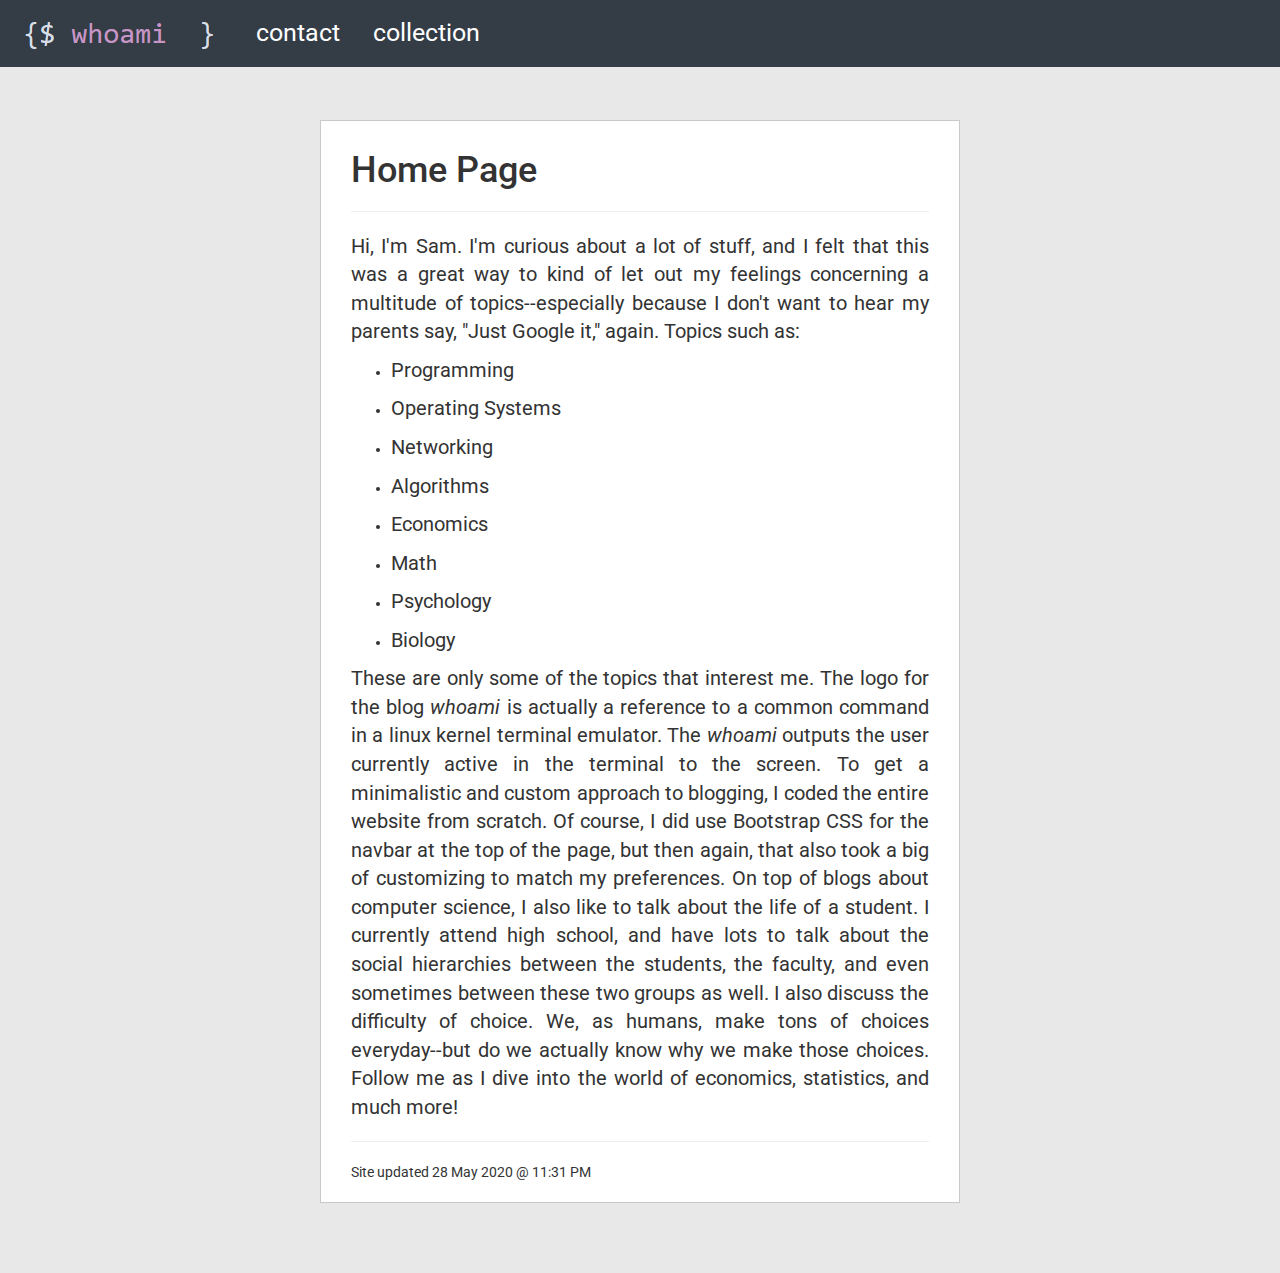
<file: index.html>
<!DOCTYPE html>

<html lang="en">

<head>

	<title>Main</title>

	<!-- Latest compiled and minified CSS -->
	<link rel="stylesheet" href="https://stackpath.bootstrapcdn.com/bootstrap/3.4.1/css/bootstrap.min.css" integrity="sha384-HSMxcRTRxnN+Bdg0JdbxYKrThecOKuH5zCYotlSAcp1+c8xmyTe9GYg1l9a69psu" crossorigin="anonymous">
	<link rel = "stylesheet" type = "text/css" href = "resources/styles/styles.css" />
	<link href="https://fonts.googleapis.com/css2?family=Roboto:wght@300&display=swap" rel="stylesheet">

	<link rel="shortcut icon" type="image/x-icon" href="resources/img/icon.ico">

</head>

<body>

	<!-- top bar fixed -->
	<nav class="navbar navbar-default navbar-fixed-top" id="topbar">
		<a href="index.html"><img src="resources/img/whoami_header.png" alt="brand"></a>
		<a href="contact.html">contact</a>
		<a href="collection.html">collection</span></a>
	</nav>

	<!-- main body -->
	<div id="main">
		<h1>Home Page</h1><hr>
		<p class="article-text">Hi, I'm Sam. I'm curious about a lot of stuff, and I felt that this was a great way to kind of let out my feelings concerning a multitude of topics--especially because I don't want to hear my parents say, "Just Google it," again. Topics such as:</p>
		<ul>
			<li><p class="article-text">Programming</p></li>
			<li><p class="article-text">Operating Systems</p></li>
			<li><p class="article-text">Networking</p></li>
			<li><p class="article-text">Algorithms</p></li>
			<li><p class="article-text">Economics</p></li>
			<li><p class="article-text">Math</p></li>
			<li><p class="article-text">Psychology</p></li>		
			<li><p class="article-text">Biology</p></li>
		</ul>
		<p class="article-text">These are only some of the topics that interest me. The logo for the blog <i>whoami</i> is actually a reference to a common command in a linux kernel terminal emulator. The <i>whoami</i> outputs the user currently active in the terminal to the screen. To get a minimalistic and custom approach to blogging, I coded the entire website from scratch. Of course, I did use Bootstrap CSS for the navbar at the top of the page, but then again, that also took a big of customizing to match my preferences. On top of blogs about computer science, I also like to talk about the life of a student. I currently attend high school, and have lots to talk about the social hierarchies between the students, the faculty, and even sometimes between these two groups as well. I also discuss the difficulty of choice. We, as humans, make tons of choices everyday--but do we actually know why we make those choices. Follow me as I  dive into the world of economics, statistics, and much more!</p>
		<hr>
		<p>Site updated 28 May 2020 @ 11:31 PM</p>

	</div>

</body>

</html>
</file>
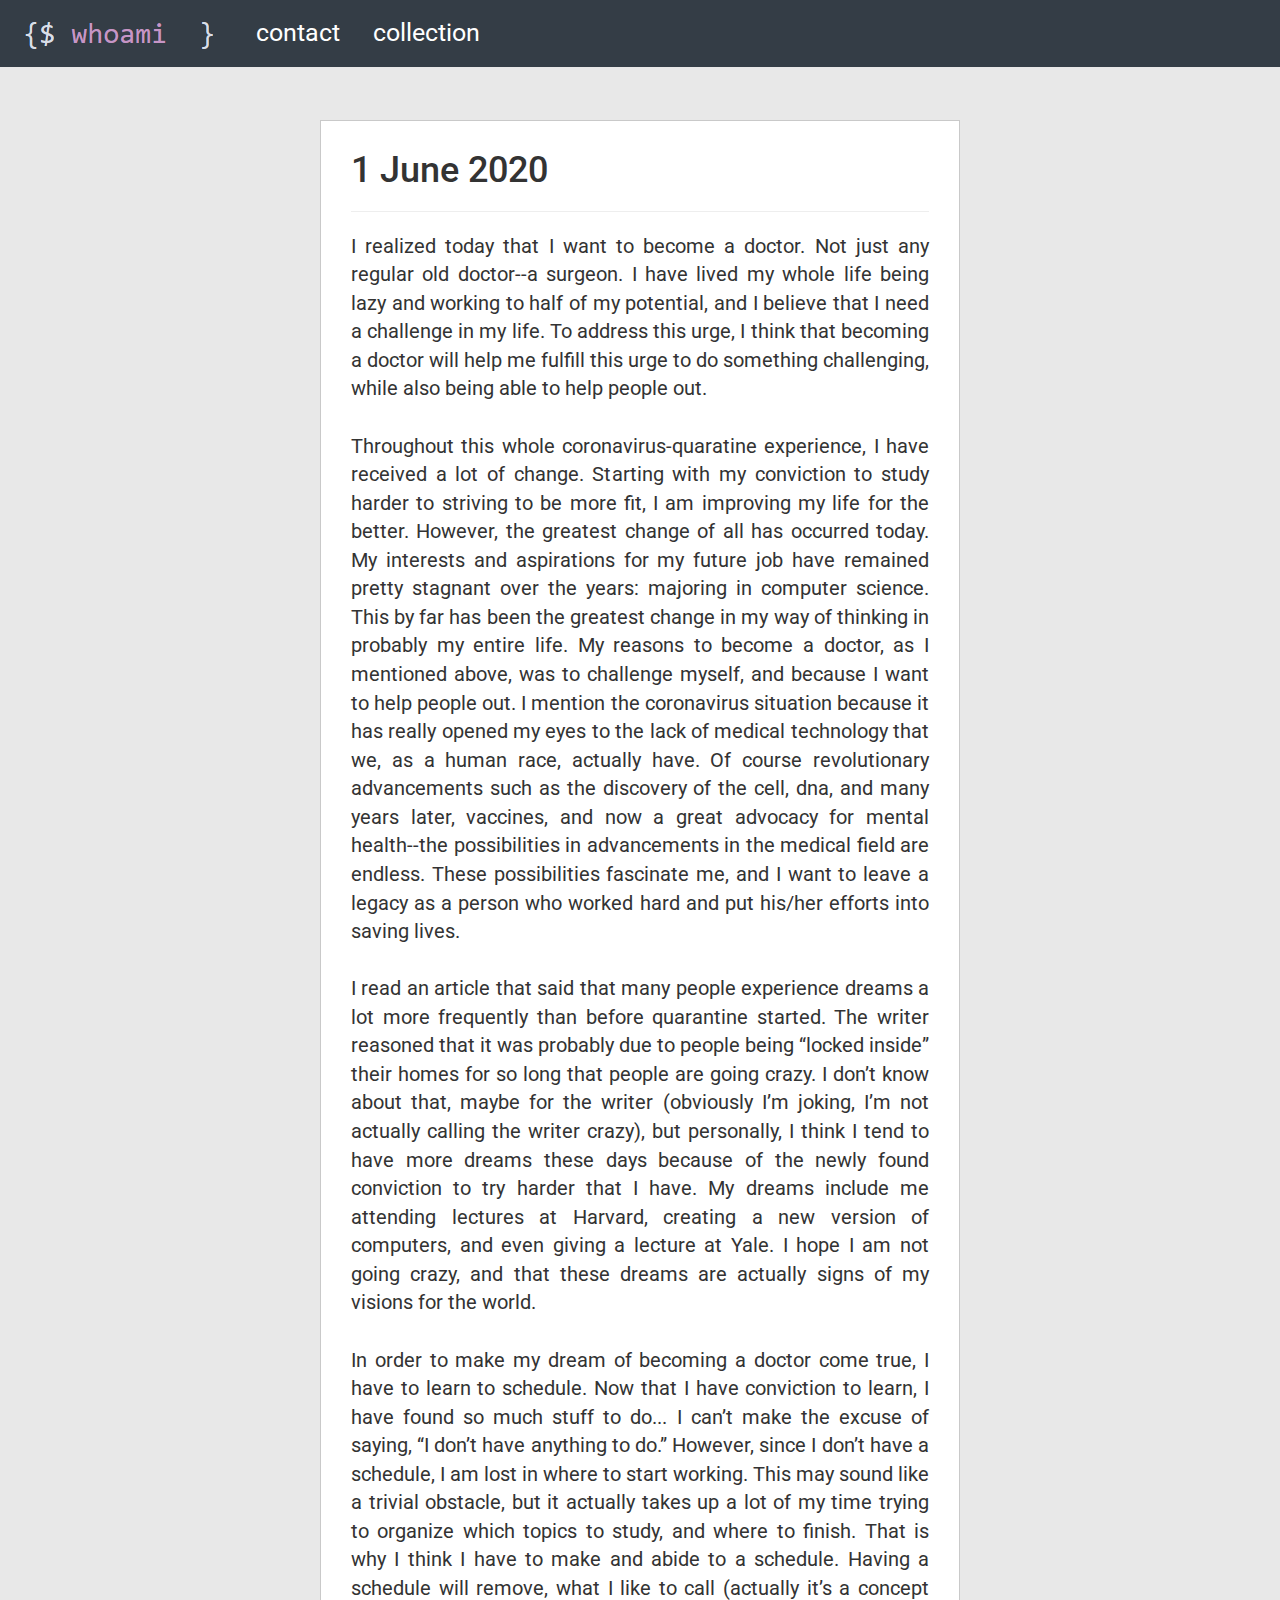
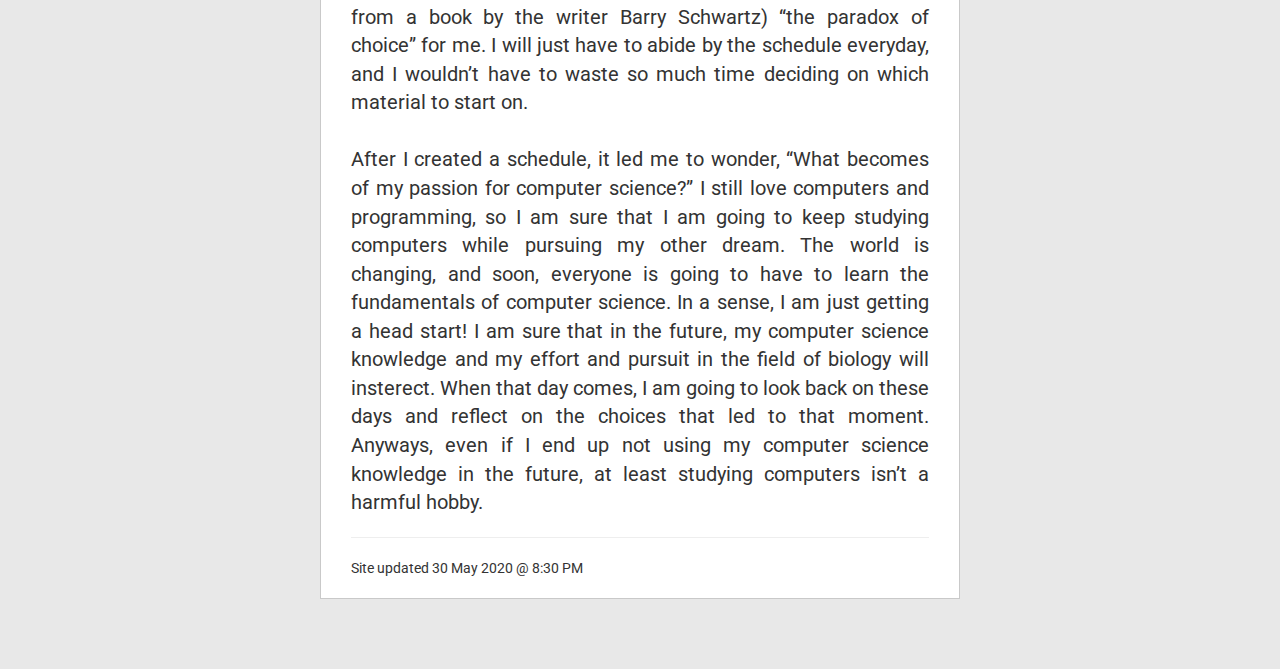
<file: 1june2020.html>
<!DOCTYPE html>

<html lang="en">

<head>

	<title>Post</title>

	<!-- Latest compiled and minified CSS -->
	<link rel="stylesheet" href="https://stackpath.bootstrapcdn.com/bootstrap/3.4.1/css/bootstrap.min.css" integrity="sha384-HSMxcRTRxnN+Bdg0JdbxYKrThecOKuH5zCYotlSAcp1+c8xmyTe9GYg1l9a69psu" crossorigin="anonymous">
	<link rel = "stylesheet" type = "text/css" href = "resources/styles/styles.css" />
	<link href="https://fonts.googleapis.com/css2?family=Roboto:wght@300&display=swap" rel="stylesheet">

	<link rel="shortcut icon" type="image/x-icon" href="resources/img/icon.ico">

</head>

<body>

	<!-- top bar fixed -->
	<nav class="navbar navbar-default navbar-fixed-top" id="topbar">
		<a href="index.html"><img src="resources/img/whoami_header.png" alt="brand"></a>
		<a href="contact.html">contact</a>
		<a href="collection.html">collection</span></a>
	</nav>

	<!-- main body -->
	<div id="main">
		<h1>1 June 2020</h1><hr>
		<p class="article-text">I realized today that I want to become a doctor. Not just any regular old doctor--a surgeon. I have lived my whole life being lazy and working to half of my potential, and I believe that I need a challenge in my life. To address this urge, I think that becoming a doctor will help me fulfill this urge to do something challenging, while also being able to help people out.<br><br>Throughout this whole coronavirus-quaratine experience, I have received a lot of change. Starting with my conviction to study harder to striving to be more fit, I am improving my life for the better. However, the greatest change of all has occurred today. My interests and aspirations for my future job have remained pretty stagnant over the years: majoring in computer science. This by far has been the greatest change in my way of thinking in probably my entire life. My reasons to become a doctor, as I mentioned above, was to challenge myself, and because I want to help people out. I mention the coronavirus situation because it has really opened my eyes to the lack of medical technology that we, as a human race, actually have. Of course revolutionary advancements such as the discovery of the cell, dna, and many years later, vaccines, and now a great advocacy for mental health--the possibilities in advancements in the medical field are endless. These possibilities fascinate me, and I want to leave a legacy as a person who worked hard and put his/her efforts into saving lives.<br><br>I read an article that said that many people experience dreams a lot more frequently than before quarantine started. The writer reasoned that it was probably due to people being “locked inside” their homes for so long that people are going crazy. I don’t know about that, maybe for the writer (obviously I’m joking, I’m not actually calling the writer crazy), but personally, I think I tend to have more dreams these days because of the newly found conviction to try harder that I have. My dreams include me attending lectures at Harvard, creating a new version of computers, and even giving a lecture at Yale. I hope I am not going crazy, and that these dreams are actually signs of my visions for the world.<br><br>In order to make my dream of becoming a doctor come true, I have to learn to schedule. Now that I have conviction to learn, I have found so much stuff to do... I can’t make the excuse of saying, “I don’t have anything to do.” However, since I don’t have a schedule, I am lost in where to start working. This may sound like a trivial obstacle, but it actually takes up a lot of my time trying to organize which topics to study, and where to finish. That is why I think I have to make and abide to a schedule. Having a schedule will remove, what I like to call (actually it’s a concept from a book by the writer Barry Schwartz) “the paradox of choice” for me. I will just have to abide by the schedule everyday, and I wouldn’t have to waste so much time deciding on which material to start on.<br><br>After I created a schedule, it led me to wonder, “What becomes of my passion for computer science?” I still love computers and programming, so I am sure that I am going to keep studying computers while pursuing my other dream. The world is changing, and soon, everyone is going to have to learn the fundamentals of computer science. In a sense, I am just getting a head start! I am sure that in the future, my computer science knowledge and my effort and pursuit in the field of biology will insterect. When that day comes, I am going to look back on these days and reflect on the choices that led to that moment. Anyways, even if I end up not using my computer science knowledge in the future, at least studying computers isn’t a harmful hobby.
</p>
		<hr>
		<p>Site updated 30 May 2020 @ 8:30 PM</p>
	</div>
</body>

</html>
</file>
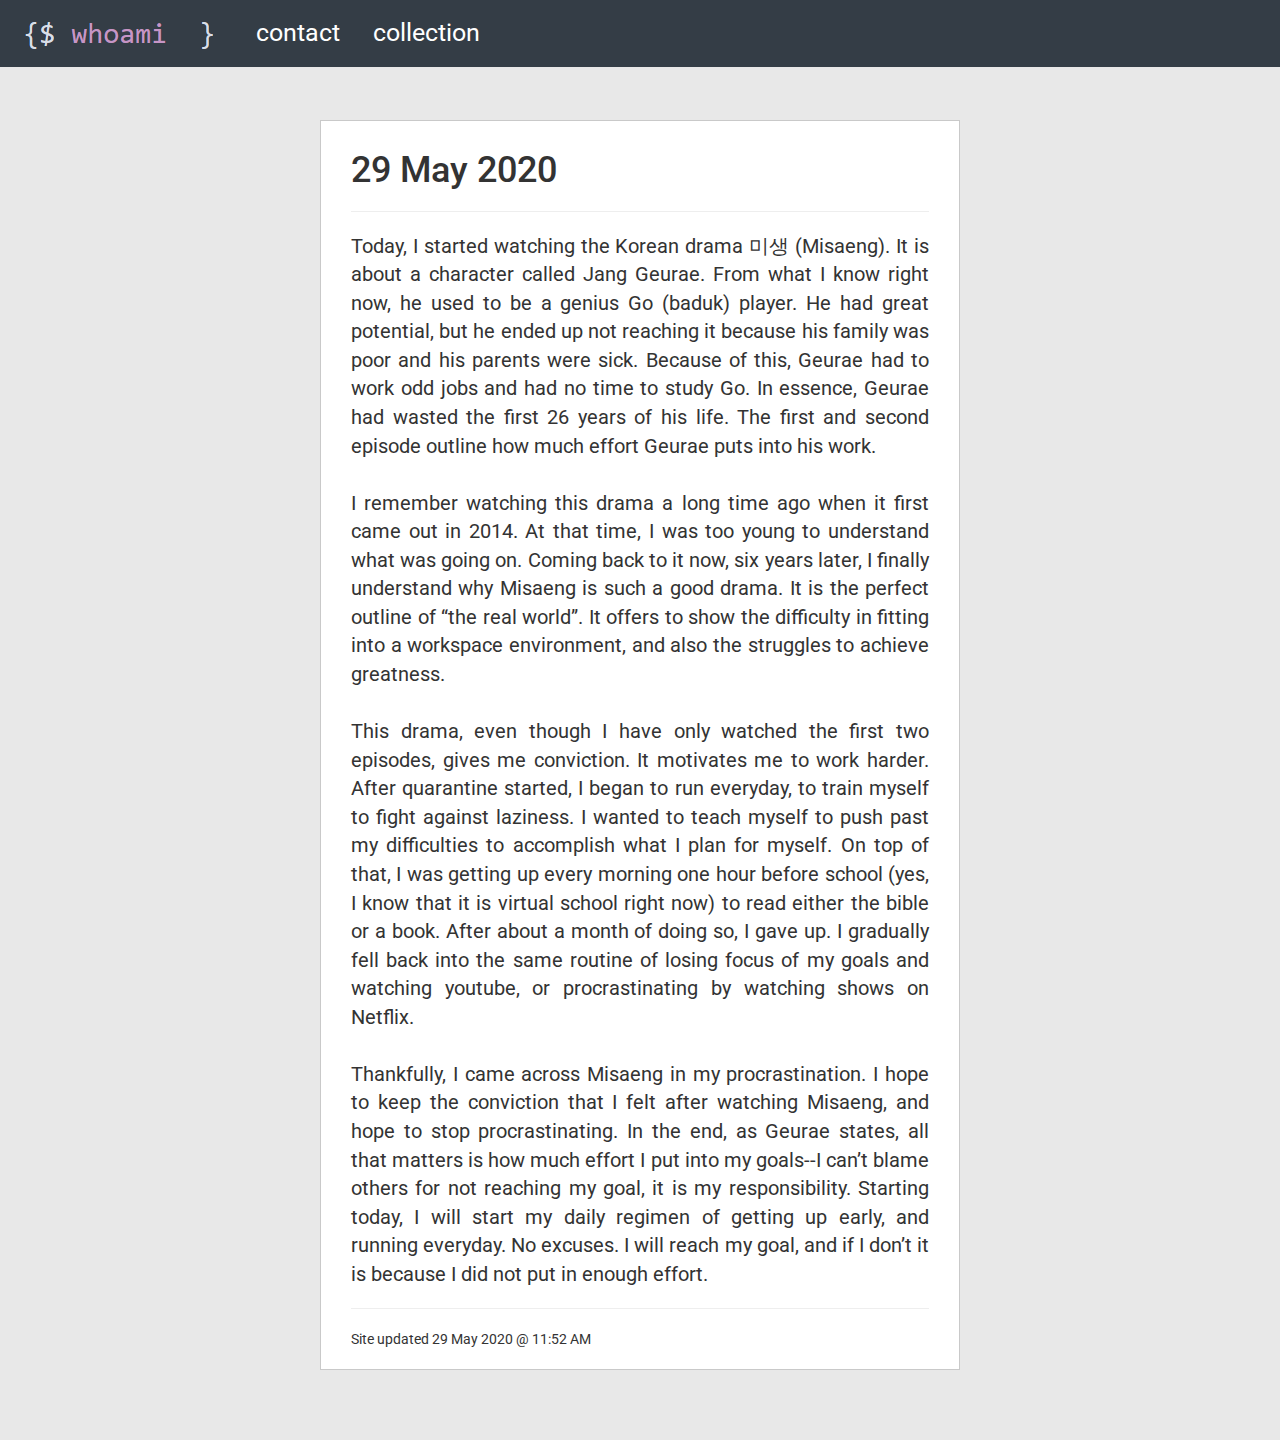
<file: 29may2020.html>
<!DOCTYPE html>

<html lang="en">

<head>

	<title>Post</title>

	<!-- Latest compiled and minified CSS -->
	<link rel="stylesheet" href="https://stackpath.bootstrapcdn.com/bootstrap/3.4.1/css/bootstrap.min.css" integrity="sha384-HSMxcRTRxnN+Bdg0JdbxYKrThecOKuH5zCYotlSAcp1+c8xmyTe9GYg1l9a69psu" crossorigin="anonymous">
	<link rel = "stylesheet" type = "text/css" href = "resources/styles/styles.css" />
	<link href="https://fonts.googleapis.com/css2?family=Roboto:wght@300&display=swap" rel="stylesheet">

	<link rel="shortcut icon" type="image/x-icon" href="resources/img/icon.ico">

</head>

<body>

	<!-- top bar fixed -->
	<nav class="navbar navbar-default navbar-fixed-top" id="topbar">
		<a href="index.html"><img src="resources/img/whoami_header.png" alt="brand"></a>
		<a href="contact.html">contact</a>
		<a href="collection.html">collection</span></a>
	</nav>

	<!-- main body -->
	<div id="main">
		<h1>29 May 2020</h1><hr>
		<p class = "article-text">Today, I started watching the Korean drama 미생 (Misaeng). It is about a character called Jang Geurae. From what I know right now, he used to be a genius Go (baduk) player. He had great potential, but he ended up not reaching it because his family was poor and his parents were sick. Because of this, Geurae had to work odd jobs and had no time to study Go. In essence, Geurae had wasted the first 26 years of his life. The first and second episode outline how much effort Geurae puts into his work.<br><br>I remember watching this drama a long time ago when it first came out in 2014. At that time, I was too young to understand what was going on. Coming back to it now, six years later, I finally understand why Misaeng is such a good drama. It is the perfect outline of “the real world”. It offers to show the difficulty in fitting into a workspace environment, and also the struggles to achieve greatness.<br><br>This drama, even though I have only watched the first two episodes, gives me conviction. It motivates me to work harder. After quarantine started, I began to run everyday, to train myself to fight against laziness. I wanted to teach myself to push past my difficulties to accomplish what I plan for myself. On top of that, I was getting up every morning one hour before school (yes, I know that it is virtual school right now) to read either the bible or a book. After about a month of doing so, I gave up. I gradually fell back into the same routine of losing focus of my goals and watching youtube, or procrastinating by watching shows on Netflix.<br><br>Thankfully, I came across Misaeng in my procrastination. I hope to keep the conviction that I felt after watching Misaeng, and hope to stop procrastinating. In the end, as Geurae states, all that matters is how much effort I put into my goals--I can’t blame others for not reaching my goal, it is my responsibility. Starting today, I will start my daily regimen of getting up early, and running everyday. No excuses. I will reach my goal, and if I don’t it is because I did not put in enough effort.</p>
		<hr>
		<p>Site updated 29 May 2020 @ 11:52 AM</p>
	</div>
</body>

</html>
</file>
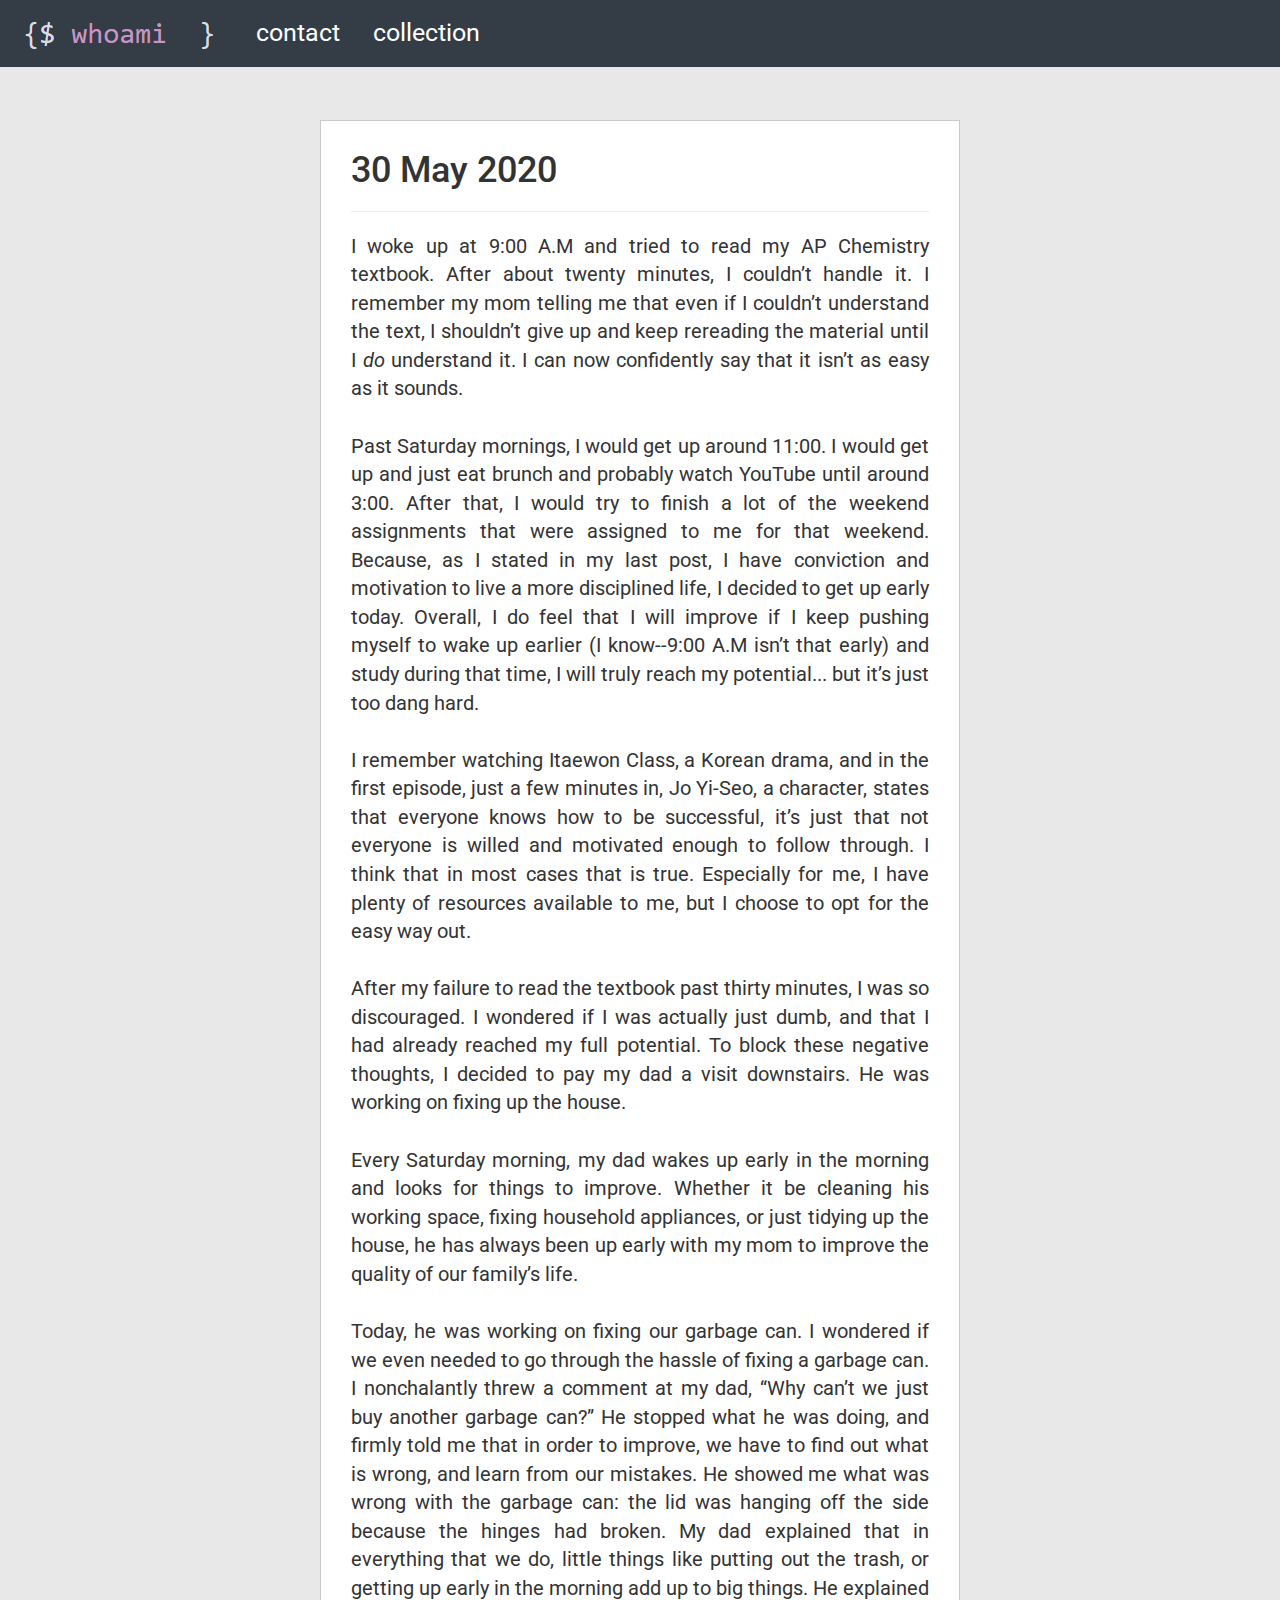
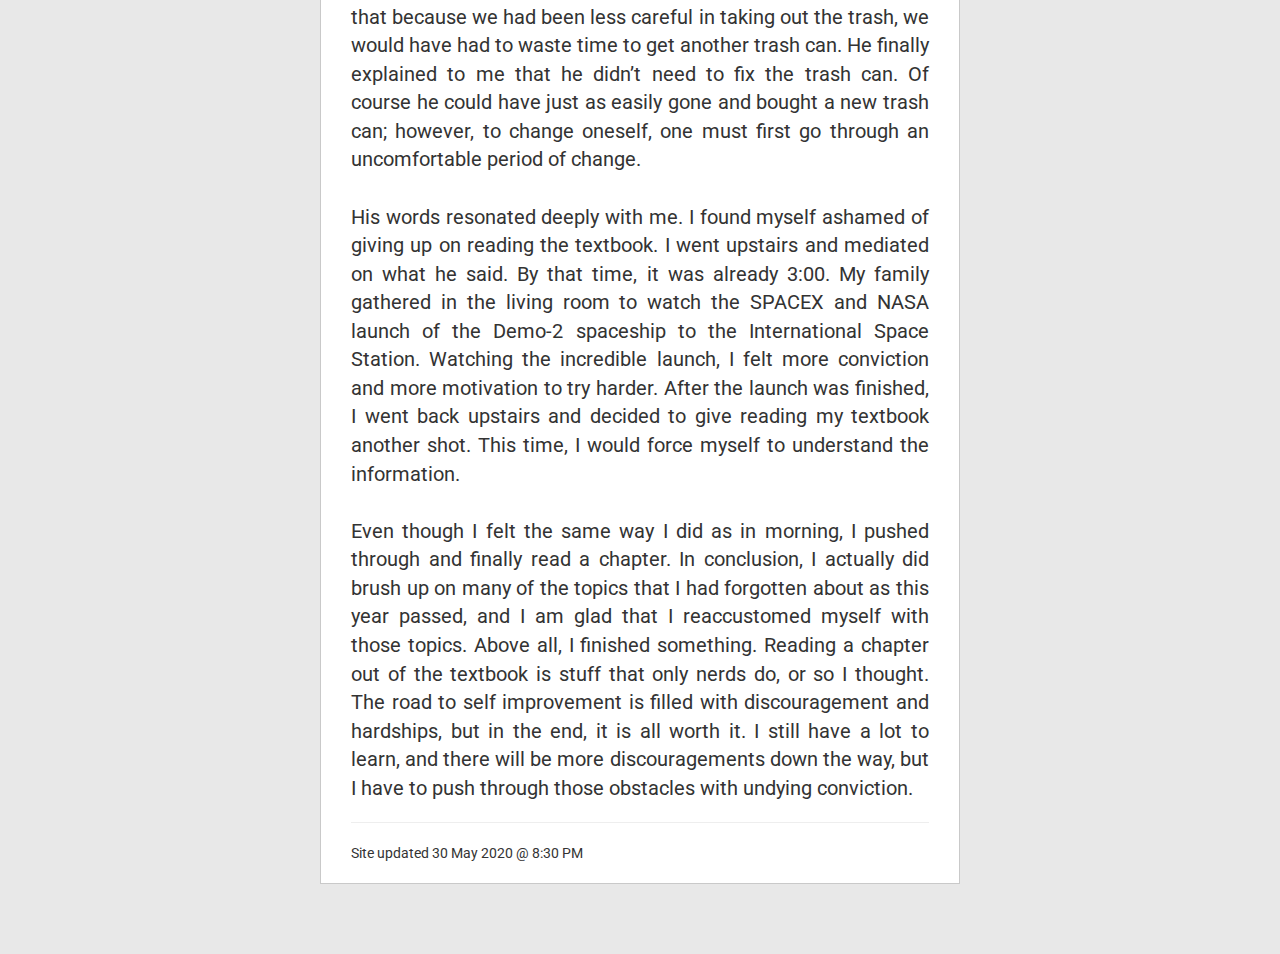
<file: 30may2020.html>
<!DOCTYPE html>

<html lang="en">

<head>

	<title>Post</title>

	<!-- Latest compiled and minified CSS -->
	<link rel="stylesheet" href="https://stackpath.bootstrapcdn.com/bootstrap/3.4.1/css/bootstrap.min.css" integrity="sha384-HSMxcRTRxnN+Bdg0JdbxYKrThecOKuH5zCYotlSAcp1+c8xmyTe9GYg1l9a69psu" crossorigin="anonymous">
	<link rel = "stylesheet" type = "text/css" href = "resources/styles/styles.css" />
	<link href="https://fonts.googleapis.com/css2?family=Roboto:wght@300&display=swap" rel="stylesheet">

	<link rel="shortcut icon" type="image/x-icon" href="resources/img/icon.ico">

</head>

<body>

	<!-- top bar fixed -->
	<nav class="navbar navbar-default navbar-fixed-top" id="topbar">
		<a href="index.html"><img src="resources/img/whoami_header.png" alt="brand"></a>
		<a href="contact.html">contact</a>
		<a href="collection.html">collection</span></a>
	</nav>

	<!-- main body -->
	<div id="main">
		<h1>30 May 2020</h1><hr>
		<p class="article-text">I woke up at 9:00 A.M and tried to read my AP Chemistry textbook. After about twenty minutes, I couldn’t handle it. I remember my mom telling me that even if I couldn’t understand the text, I shouldn’t give up and keep rereading the material until I <i>do</i> understand it. I can now confidently say that it isn’t as easy as it sounds.<br><br>Past Saturday mornings, I would get up around 11:00. I would get up and just eat brunch and probably watch YouTube until around 3:00. After that, I would try to finish a lot of the weekend assignments that were assigned to me for that weekend. Because, as I stated in my last post, I have conviction and motivation to live a more disciplined life, I decided to get up early today. Overall, I do feel that I will improve if I keep pushing myself to wake up earlier (I know--9:00 A.M isn’t that early) and study during that time, I will truly reach my potential... but it’s just too dang hard.<br><br>I remember watching Itaewon Class, a Korean drama, and in the first episode, just a few minutes in, Jo Yi-Seo, a character, states that everyone knows how to be successful, it’s just that not everyone is willed and motivated enough to follow through. I think that in most cases that is true. Especially for me, I have plenty of resources available to me, but I choose to opt for the easy way out.<br><br>After my failure to read the textbook past thirty minutes, I was so discouraged. I wondered if I was actually just dumb, and that I had already reached my full potential. To block these negative thoughts, I decided to pay my dad a visit downstairs. He was working on fixing up the house.<br><br>Every Saturday morning, my dad wakes up early in the morning and looks for things to improve. Whether it be cleaning his working space, fixing household appliances, or just tidying up the house, he has always been up early with my mom to improve the quality of our family’s life.<br><br>Today, he was working on fixing our garbage can. I wondered if we even needed to go through the hassle of fixing a garbage can. I nonchalantly threw a comment at my dad, “Why can’t we just buy another garbage can?” He stopped what he was doing, and firmly told me that in order to improve, we have to find out what is wrong, and learn from our mistakes. He showed me what was wrong with the garbage can: the lid was hanging off the side because the hinges had broken. My dad explained that in everything that we do, little things like putting out the trash, or getting up early in the morning add up to big things. He explained that because we had been less careful in taking out the trash, we would have had to waste time to get another trash can. He finally explained to me that he didn’t need to fix the trash can. Of course he could have just as easily gone and bought a new trash can; however, to change oneself, one must first go through an uncomfortable period of change.<br><br>His words resonated deeply with me. I found myself ashamed of giving up on reading the textbook. I went upstairs and mediated on what he said. By that time, it was already 3:00. My family gathered in the living room to watch the SPACEX and NASA launch of the Demo-2 spaceship to the International Space Station. Watching the incredible launch, I felt more conviction and more motivation to try harder. After the launch was finished, I went back upstairs and decided to give reading my textbook another shot. This time, I would force myself to understand the information.<br><br>Even though I felt the same way I did as in morning, I pushed through and finally read a chapter. In conclusion, I actually did brush up on many of the topics that I had forgotten about as this year passed, and I am glad that I reaccustomed myself with those topics. Above all, I finished something. Reading a chapter out of the textbook is stuff that only nerds do, or so I thought. The road to self improvement is filled with discouragement and hardships, but in the end, it is all worth it. I still have a lot to learn, and there will be more discouragements down the way, but I have to push through those obstacles with undying conviction.</p>
		<hr>
		<p>Site updated 30 May 2020 @ 8:30 PM</p>
	</div>
</body>

</html>
</file>
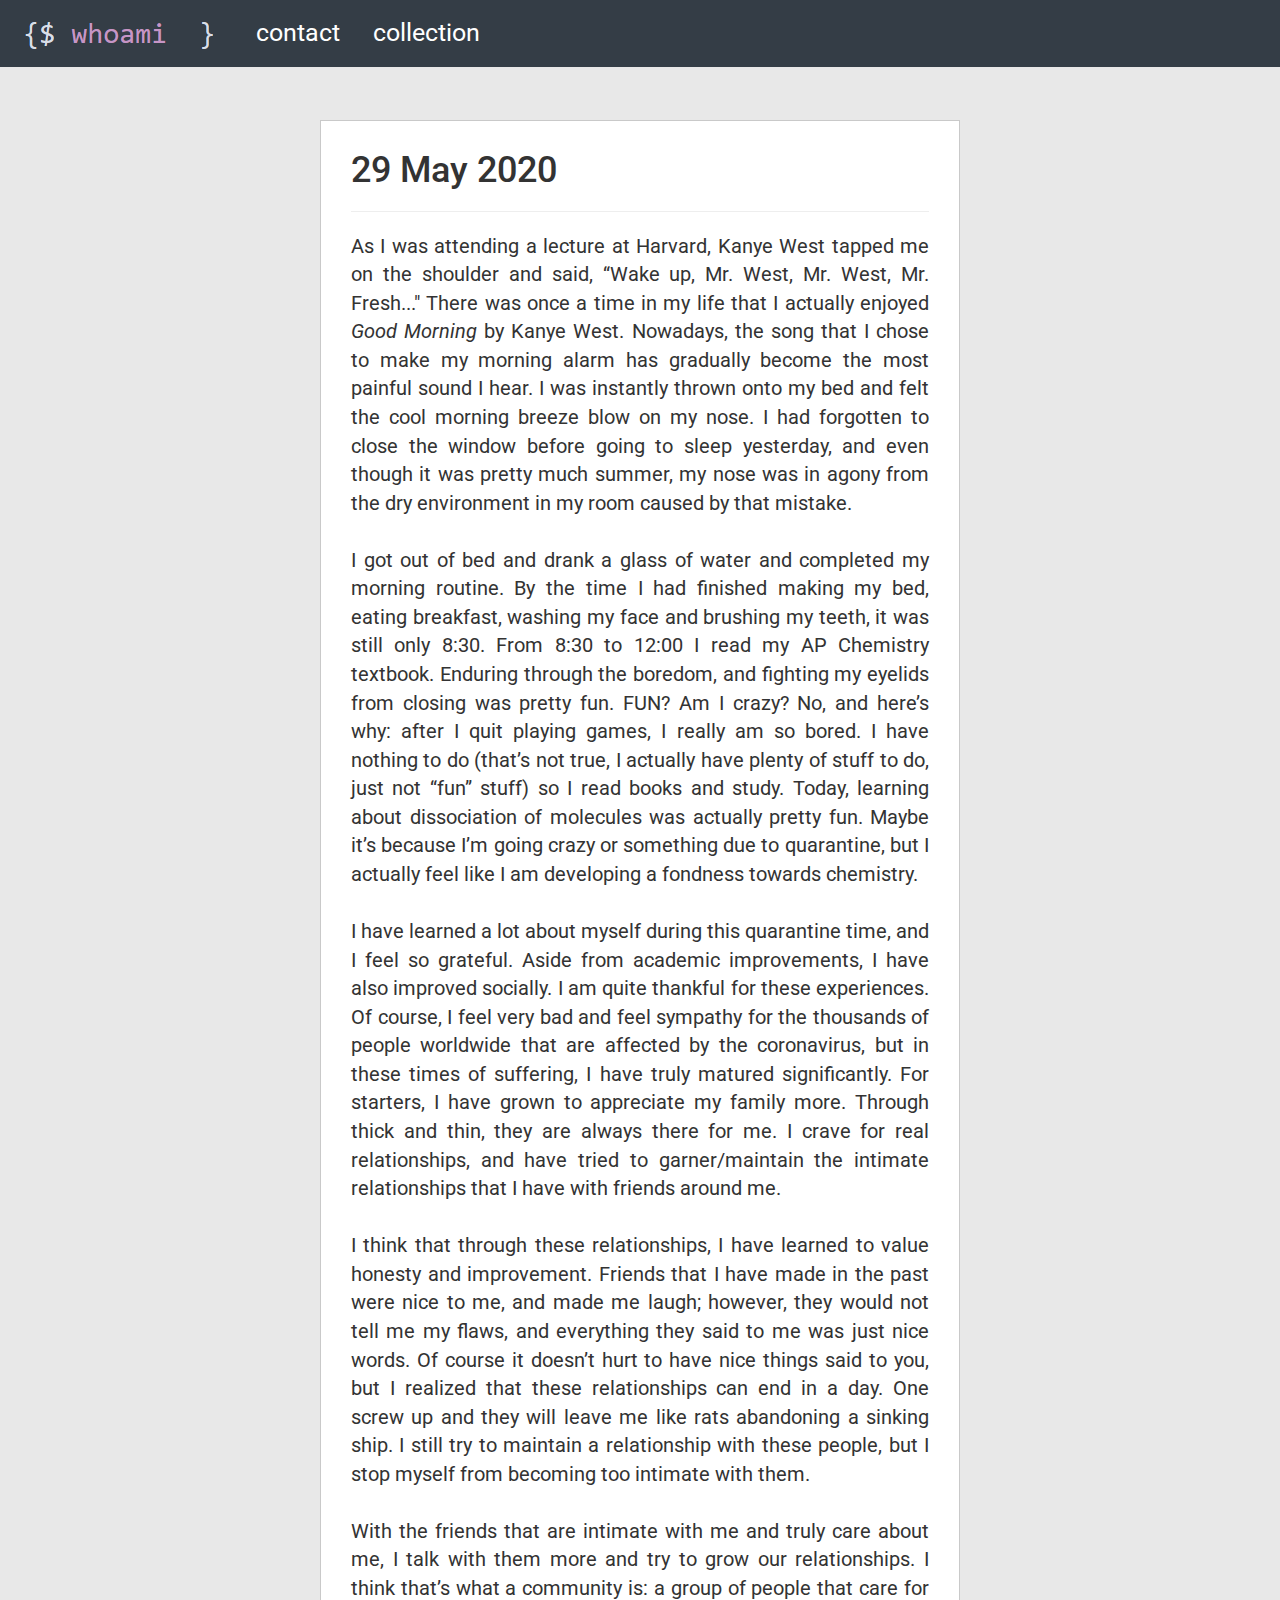
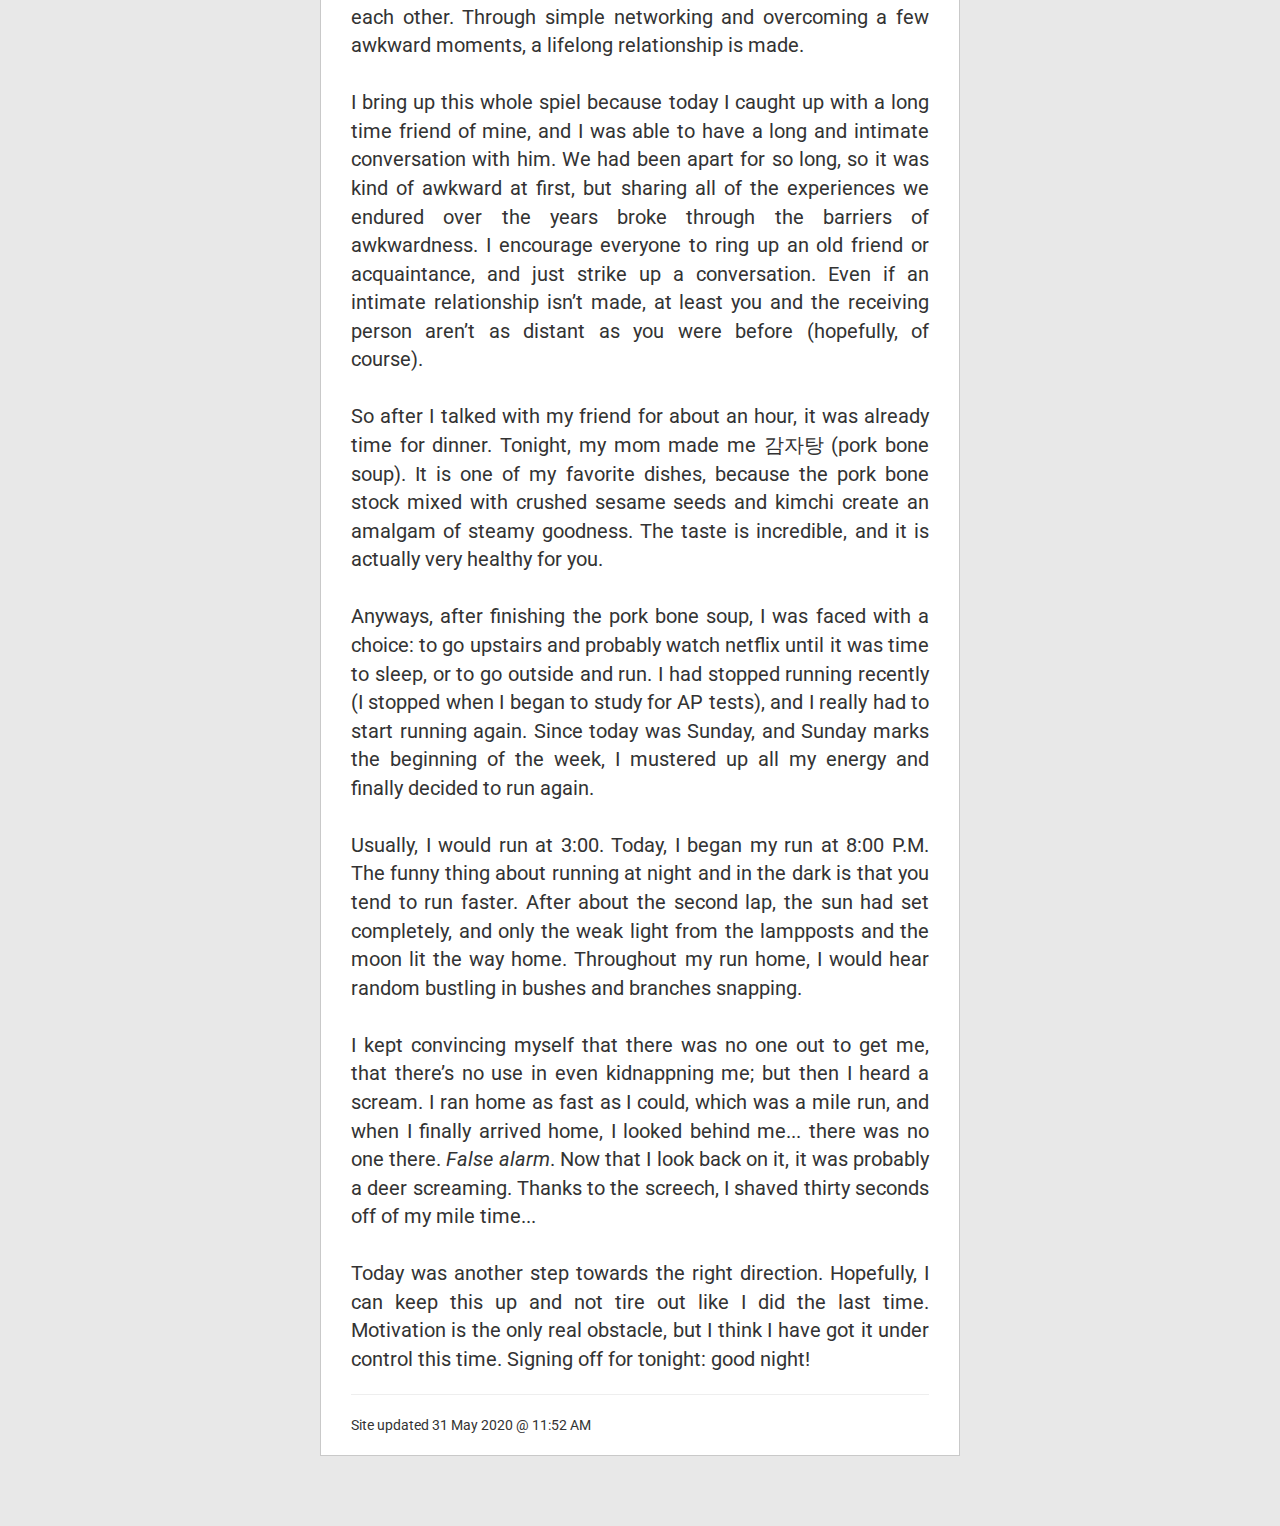
<file: 31may2020.html>
<!DOCTYPE html>

<html lang="en">

<head>

	<title>Post</title>

	<!-- Latest compiled and minified CSS -->
	<link rel="stylesheet" href="https://stackpath.bootstrapcdn.com/bootstrap/3.4.1/css/bootstrap.min.css" integrity="sha384-HSMxcRTRxnN+Bdg0JdbxYKrThecOKuH5zCYotlSAcp1+c8xmyTe9GYg1l9a69psu" crossorigin="anonymous">
	<link rel = "stylesheet" type = "text/css" href = "resources/styles/styles.css" />
	<link href="https://fonts.googleapis.com/css2?family=Roboto:wght@300&display=swap" rel="stylesheet">

	<link rel="shortcut icon" type="image/x-icon" href="resources/img/icon.ico">

</head>

<body>

	<!-- top bar fixed -->
	<nav class="navbar navbar-default navbar-fixed-top" id="topbar">
		<a href="index.html"><img src="resources/img/whoami_header.png" alt="brand"></a>
		<a href="contact.html">contact</a>
		<a href="collection.html">collection</span></a>
	</nav>

	<!-- main body -->
	<div id="main">
		<h1>29 May 2020</h1><hr>
		<p class = "article-text">As I was attending a lecture at Harvard, Kanye West tapped me on the shoulder and said, “Wake up, Mr. West, Mr. West, Mr. Fresh..." There was once a time in my life that I actually enjoyed <i>Good Morning</i> by Kanye West. Nowadays, the song that I chose to make my morning alarm has gradually become the most painful sound I hear. I was instantly thrown onto my bed and felt the cool morning breeze blow on my nose. I had forgotten to close the window before going to sleep yesterday, and even though it was pretty much summer, my nose was in agony from the dry environment in my room caused by that mistake.<br><br>I got out of bed and drank a glass of water and completed my morning routine. By the time I had finished making my bed, eating breakfast, washing my face and brushing my teeth, it was still only 8:30. From 8:30 to 12:00 I read my AP Chemistry textbook. Enduring through the boredom, and fighting my eyelids from closing was pretty fun. FUN? Am I crazy? No, and here’s why: after I quit playing games, I really am so bored. I have nothing to do (that’s not true, I actually have plenty of stuff to do, just not “fun” stuff) so I read books and study. Today, learning about dissociation of molecules was actually pretty fun. Maybe it’s because I’m going crazy or something due to quarantine, but I actually feel like I am developing a fondness towards chemistry.<br><br>I have learned a lot about myself during this quarantine time, and I feel so grateful. Aside from academic improvements, I have also improved socially. I am quite thankful for these experiences. Of course, I feel very bad and feel sympathy for the thousands of people worldwide that are affected by the coronavirus, but in these times of suffering, I have truly matured significantly. For starters, I have grown to appreciate my family more. Through thick and thin, they are always there for me. I crave for real relationships, and have tried to garner/maintain the intimate relationships that I have with friends around me.<br><br>I think that through these relationships, I have learned to value honesty and improvement. Friends that I have made in the past were nice to me, and made me laugh; however, they would not tell me my flaws, and everything they said to me was just nice words. Of course it doesn’t hurt to have nice things said to you, but I realized that these relationships can end in a day. One screw up and they will leave me like rats abandoning a sinking ship. I still try to maintain a relationship with these people, but I stop myself from becoming too intimate with them.<br><br>With the friends that are intimate with me and truly care about me, I talk with them more and try to grow our relationships. I think that’s what a community is: a group of people that care for each other. Through simple networking and overcoming a few awkward moments, a lifelong relationship is made.<br><br>I bring up this whole spiel because today I caught up with a long time friend of mine, and I was able to have a long and intimate conversation with him. We had been apart for so long, so it was kind of awkward at first, but sharing all of the experiences we endured over the years broke through the barriers of awkwardness. I encourage everyone to ring up an old friend or acquaintance, and just strike up a conversation. Even if an intimate relationship isn’t made, at least you and the receiving person aren’t as distant as you were before (hopefully, of course).<br><br>So after I talked with my friend for about an hour, it was already time for dinner. Tonight, my mom made me 감자탕 (pork bone soup). It is one of my favorite dishes, because the pork bone stock mixed with crushed sesame seeds and kimchi create an amalgam of steamy goodness. The taste is incredible, and it is actually very healthy for you.<br><br>Anyways, after finishing the pork bone soup, I was faced with a choice: to go upstairs and probably watch netflix until it was time to sleep, or to go outside and run. I had stopped running recently (I stopped when I began to study for AP tests), and I really had to start running again. Since today was Sunday, and Sunday marks the beginning of the week, I mustered up all my energy and finally decided to run again.<br><br>Usually, I would run at 3:00. Today, I began my run at 8:00 P.M. The funny thing about running at night and in the dark is that you tend to run faster. After about the second lap, the sun had set completely, and only the weak light from the lampposts and the moon lit the way home. Throughout my run home, I would hear random bustling in bushes and branches snapping.<br><br>I kept convincing myself that there was no one out to get me, that there’s no use in even kidnappning me; but then I heard a scream. I ran home as fast as I could, which was a mile run, and when I finally arrived home, I looked behind me... there was no one there. <i>False alarm</i>. Now that I look back on it, it was probably a deer screaming. Thanks to the screech, I shaved thirty seconds off of my mile time...<br><br>Today was another step towards the right direction. Hopefully, I can keep this up and not tire out like I did the last time. Motivation is the only real obstacle, but I think I have got it under control this time. Signing off for tonight: good night!</p>
		<hr>
		<p>Site updated 31 May 2020 @ 11:52 AM</p>
	</div>
</body>

</html>
</file>
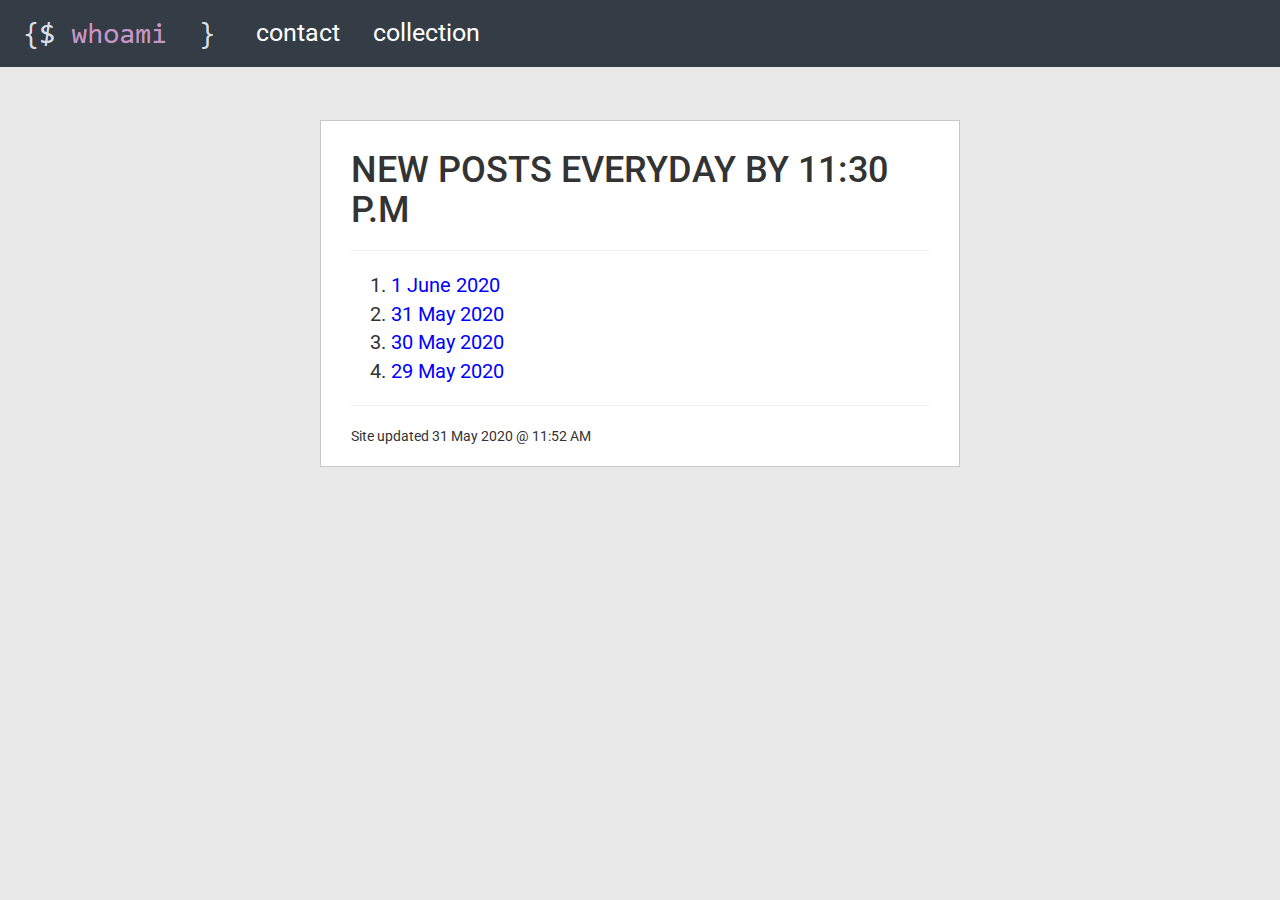
<file: collection.html>
<!DOCTYPE html>

<html lang="en">

<head>

	<title>Collection</title>

	<!-- Latest compiled and minified CSS -->
	<link rel="stylesheet" href="https://stackpath.bootstrapcdn.com/bootstrap/3.4.1/css/bootstrap.min.css" integrity="sha384-HSMxcRTRxnN+Bdg0JdbxYKrThecOKuH5zCYotlSAcp1+c8xmyTe9GYg1l9a69psu" crossorigin="anonymous">
	<link rel = "stylesheet" type = "text/css" href = "resources/styles/styles.css" />
	<link href="https://fonts.googleapis.com/css2?family=Roboto:wght@300&display=swap" rel="stylesheet">

	<link rel="shortcut icon" type="image/x-icon" href="resources/img/icon.ico">
	
</head>

<body>

	<!-- top bar fixed -->
	<nav class="navbar navbar-default navbar-fixed-top" id="topbar">
		<a href="index.html"><img src="resources/img/whoami_header.png" alt="brand"></a>
		<a href="contact.html">contact</a>
		<a href="collection.html">collection</span></a>
	</nav>

	<!-- main body -->
	<div id="main">
		<h1>NEW POSTS EVERYDAY BY 11:30 P.M</h1><hr>
		<ol class="article-text">

			<!-- list past articles here -->		

			<li><a href="1june2020.html">1 June 2020</a></li>
			<li><a href="31may2020.html">31 May 2020</a></li>
			<li><a href="30may2020.html">30 May 2020</a></li>
			<li><a href="29may2020.html">29 May 2020</a></li>

		</ol>
		<hr>
		<p>Site updated 31 May 2020 @ 11:52 AM</p>
	</div>

</body>

</html>
</file>
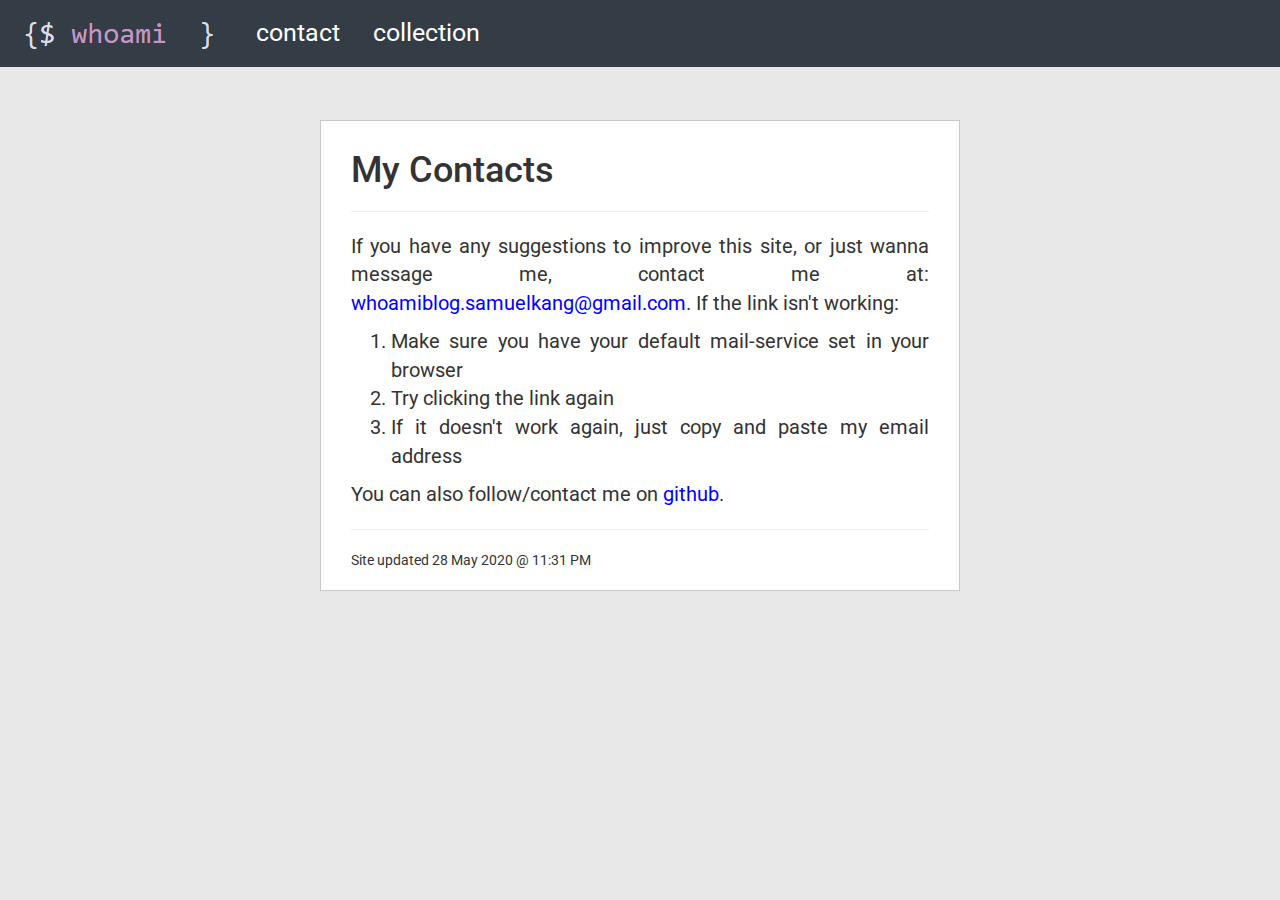
<file: contact.html>
<!DOCTYPE html>

<html lang="en">

<head>

	<title>Contact</title>

	<!-- Latest compiled and minified CSS -->
	<link rel="stylesheet" href="https://stackpath.bootstrapcdn.com/bootstrap/3.4.1/css/bootstrap.min.css" integrity="sha384-HSMxcRTRxnN+Bdg0JdbxYKrThecOKuH5zCYotlSAcp1+c8xmyTe9GYg1l9a69psu" crossorigin="anonymous">
	<link rel = "stylesheet" type = "text/css" href = "resources/styles/styles.css" />
	<link href="https://fonts.googleapis.com/css2?family=Roboto:wght@300&display=swap" rel="stylesheet">

	<link rel="shortcut icon" type="image/x-icon" href="resources/img/icon.ico">

</head>

<body>

	<!-- top bar fixed -->
	<nav class="navbar navbar-default navbar-fixed-top" id="topbar">
		<a href="index.html"><img src="resources/img/whoami_header.png" alt="brand"></a>
		<a href="contact.html">contact</a>
		<a href="collection.html">collection</span></a>
	</nav>

	<!-- main body -->
	<div id="main">
		<h1>My Contacts</h1><hr>
		<p class="article-text">If you have any suggestions to improve this site, or just wanna message me, contact me at: <a href="mailto:whoamiblog.samuelkang@gmail.com">whoamiblog.samuelkang@gmail.com</a>. If the link isn't working:</p>
		<ol class="article-text">
			<li>Make sure you have your default mail-service set in your browser</li>
			<li>Try clicking the link again</li>
			<li>If it doesn't work again, just copy and paste my email address</li>
		</ol>
		<p class="article-text">You can also follow/contact me on <a href="https://github.com/iamanssd">github</a>.</p>
		<hr>
		<p>Site updated 28 May 2020 @ 11:31 PM</p>
	</div>

</body>

</html>
</file>
<file: resources/styles/styles.css>
body{
	background: #e8e8e8;
	font-family: 'Roboto', sans-serif;
	padding-top: 120px;
	padding-bottom: 70px;
}

a:link, a:visited{
	text-decoration: none;
	color: blue;
}

a:hover, a:active{
	text-decoration: none;
}

nav a:link, nav a:visited, nav a:hover, nav a:active{
	text-decoration: none;
	color:white;
	font-size: 25px;
	padding: 15px;
	text-align: center;
	display: inline-block;
}

#topbar{
	background: #343d46;
}

#main{
	background: white;
	margin: auto;
	width: 50%;
	border: 1px solid #c9c9c9;
	padding-top:10px;
	padding-left: 30px;
	padding-right: 30px;
	padding-bottom: 10px;
}

.article-text{
	text-align:justify;
	font-size: 20px;
}
</file>
